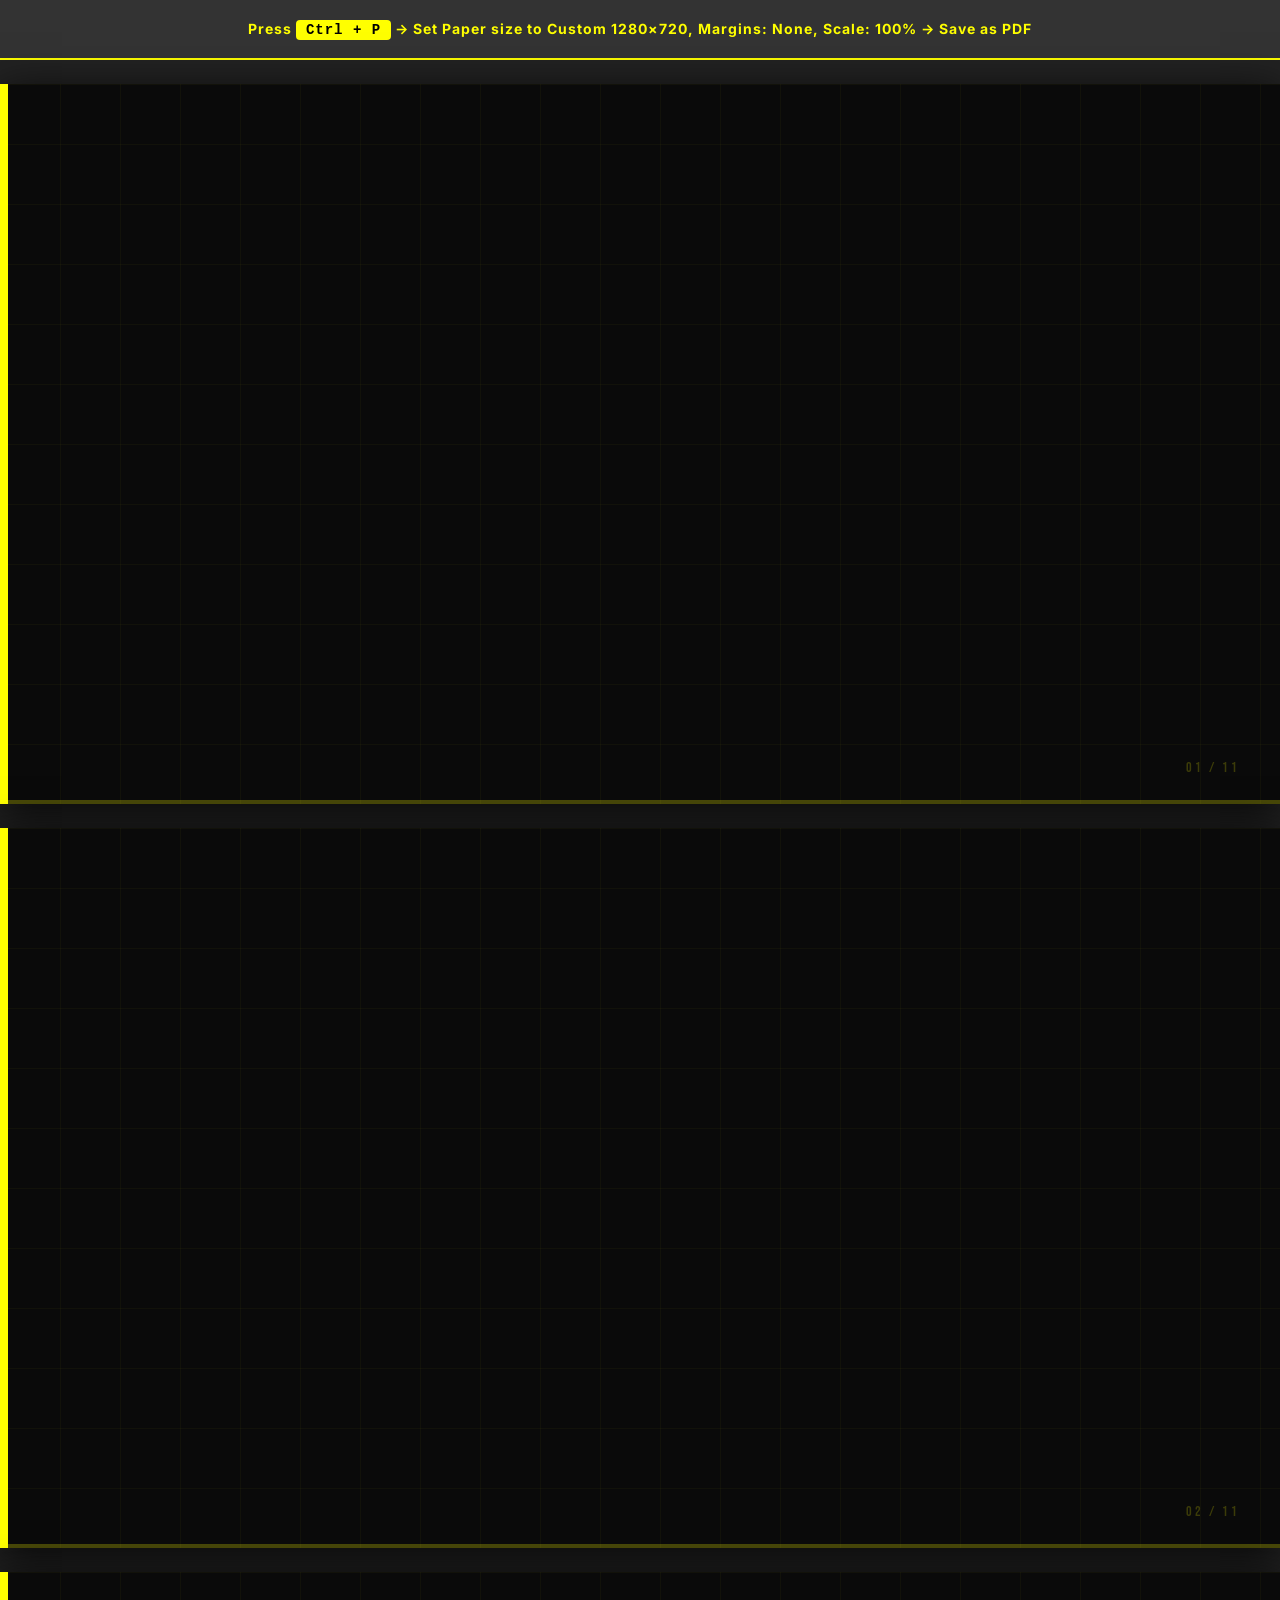
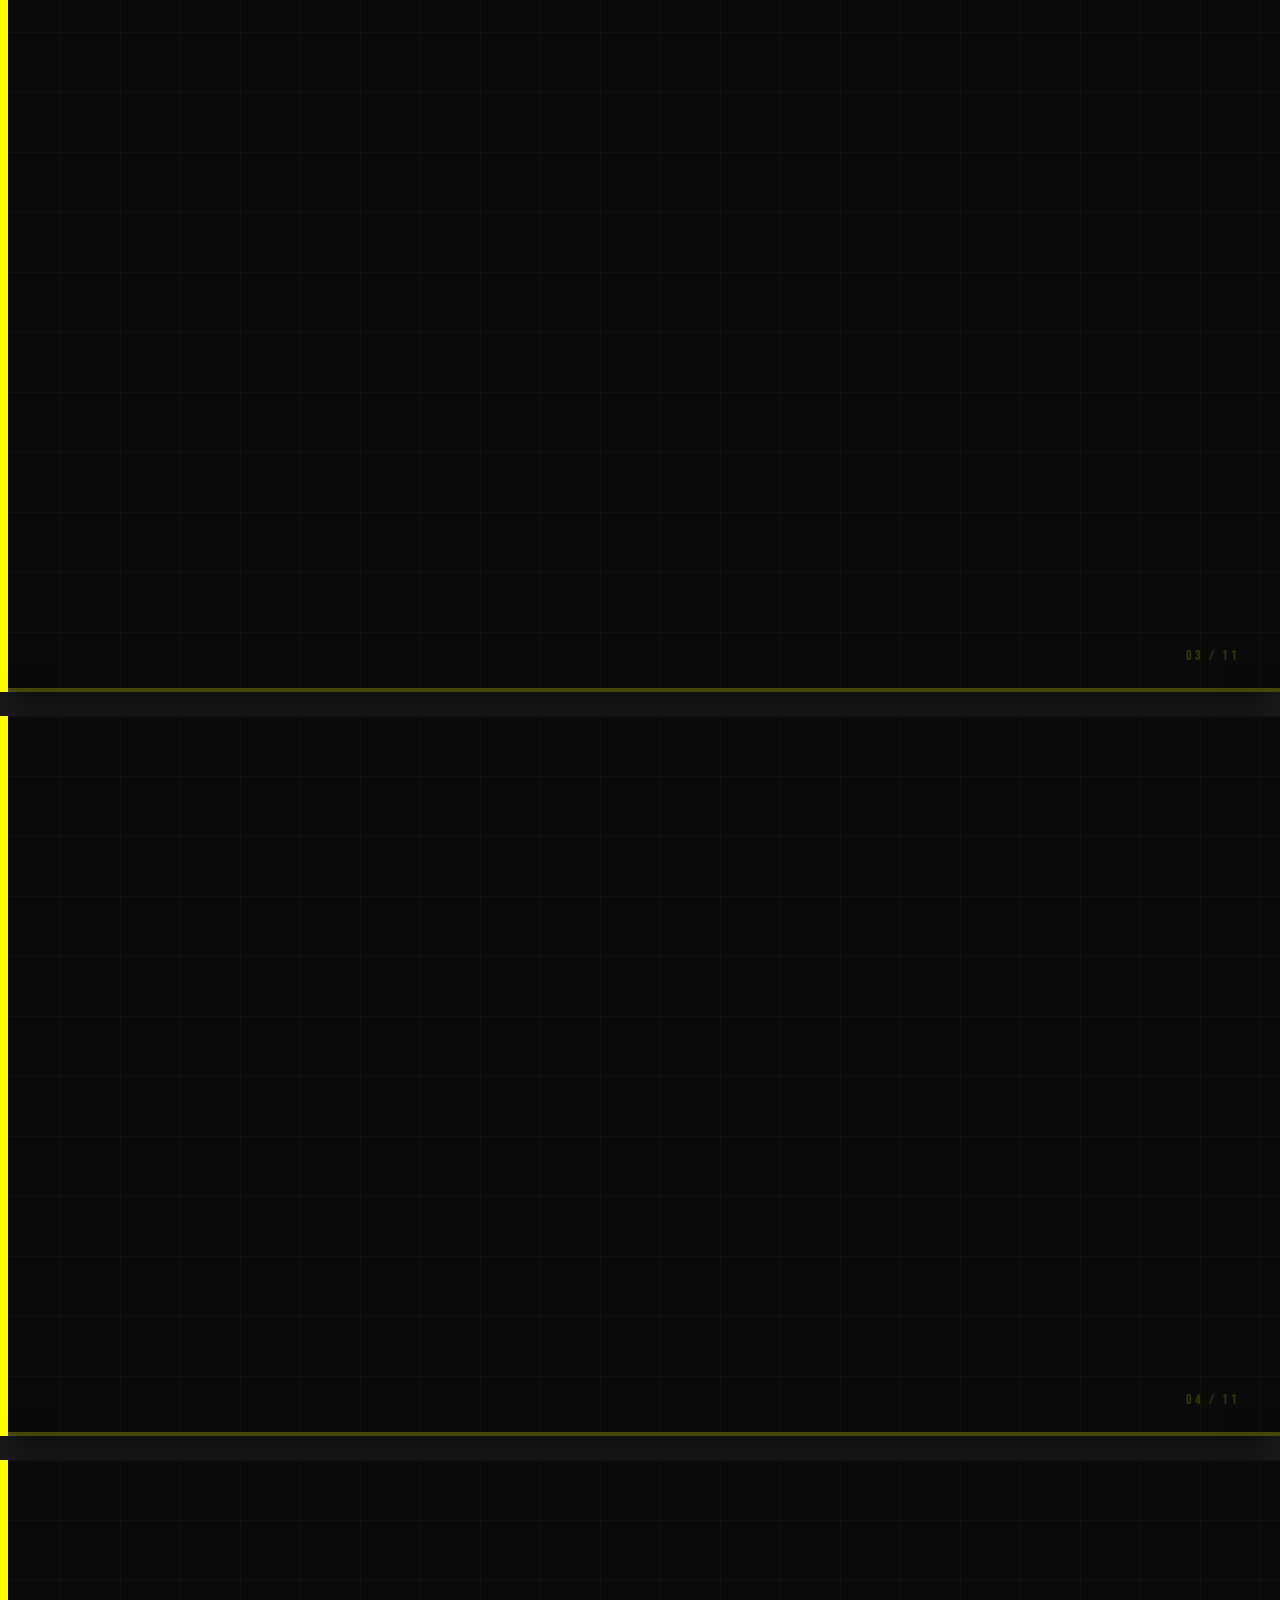
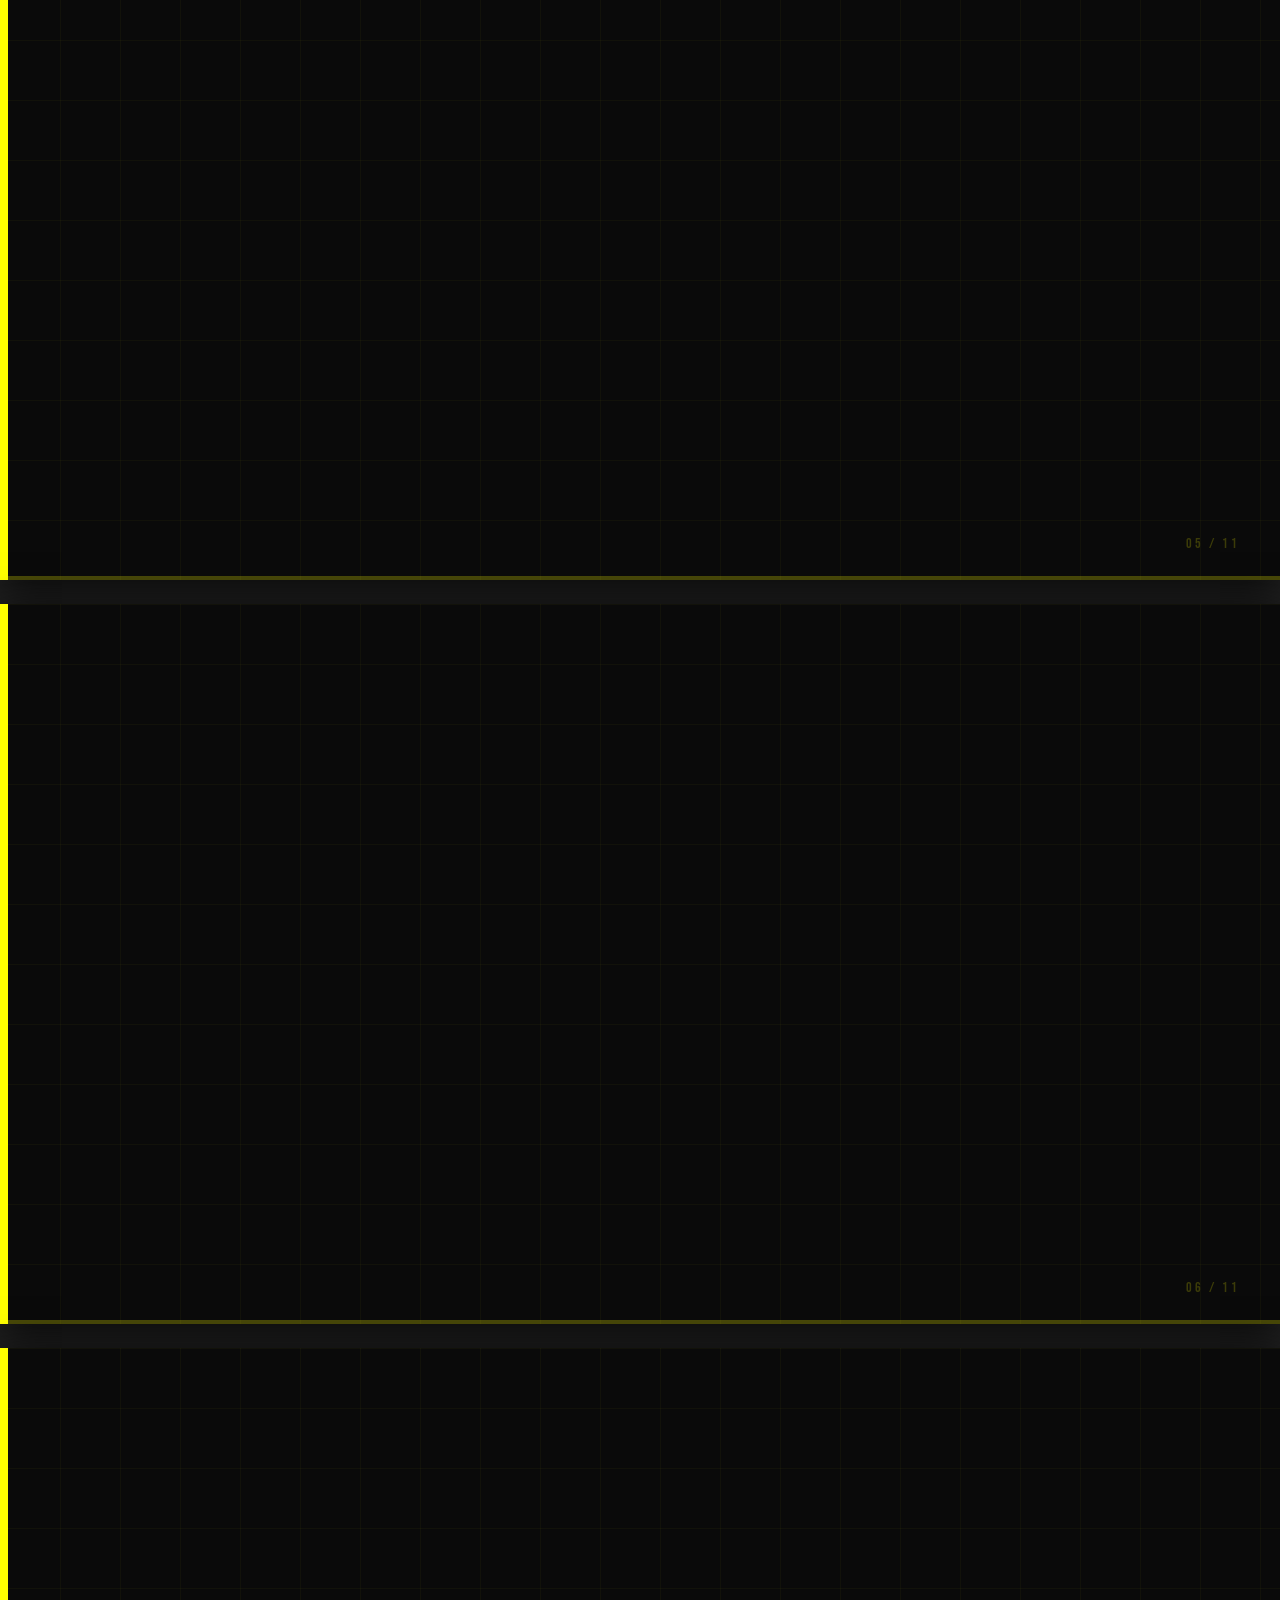
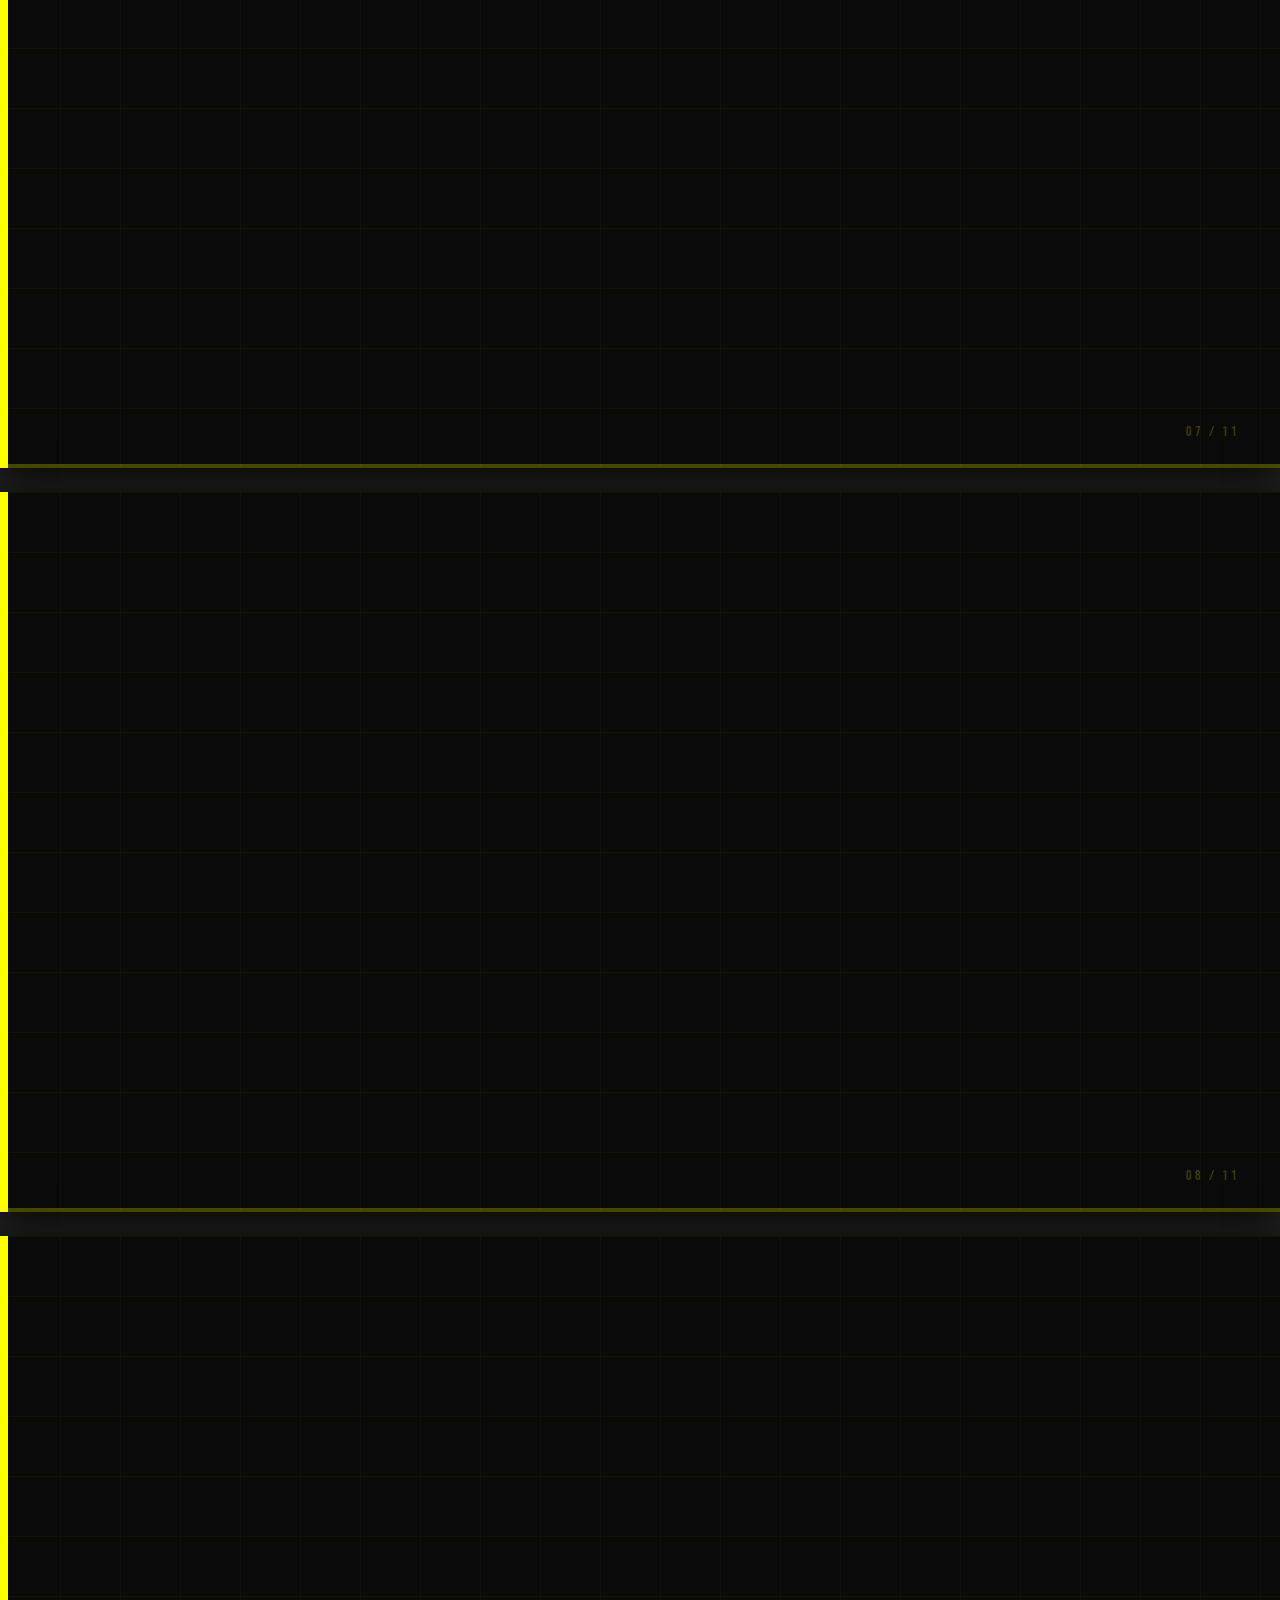
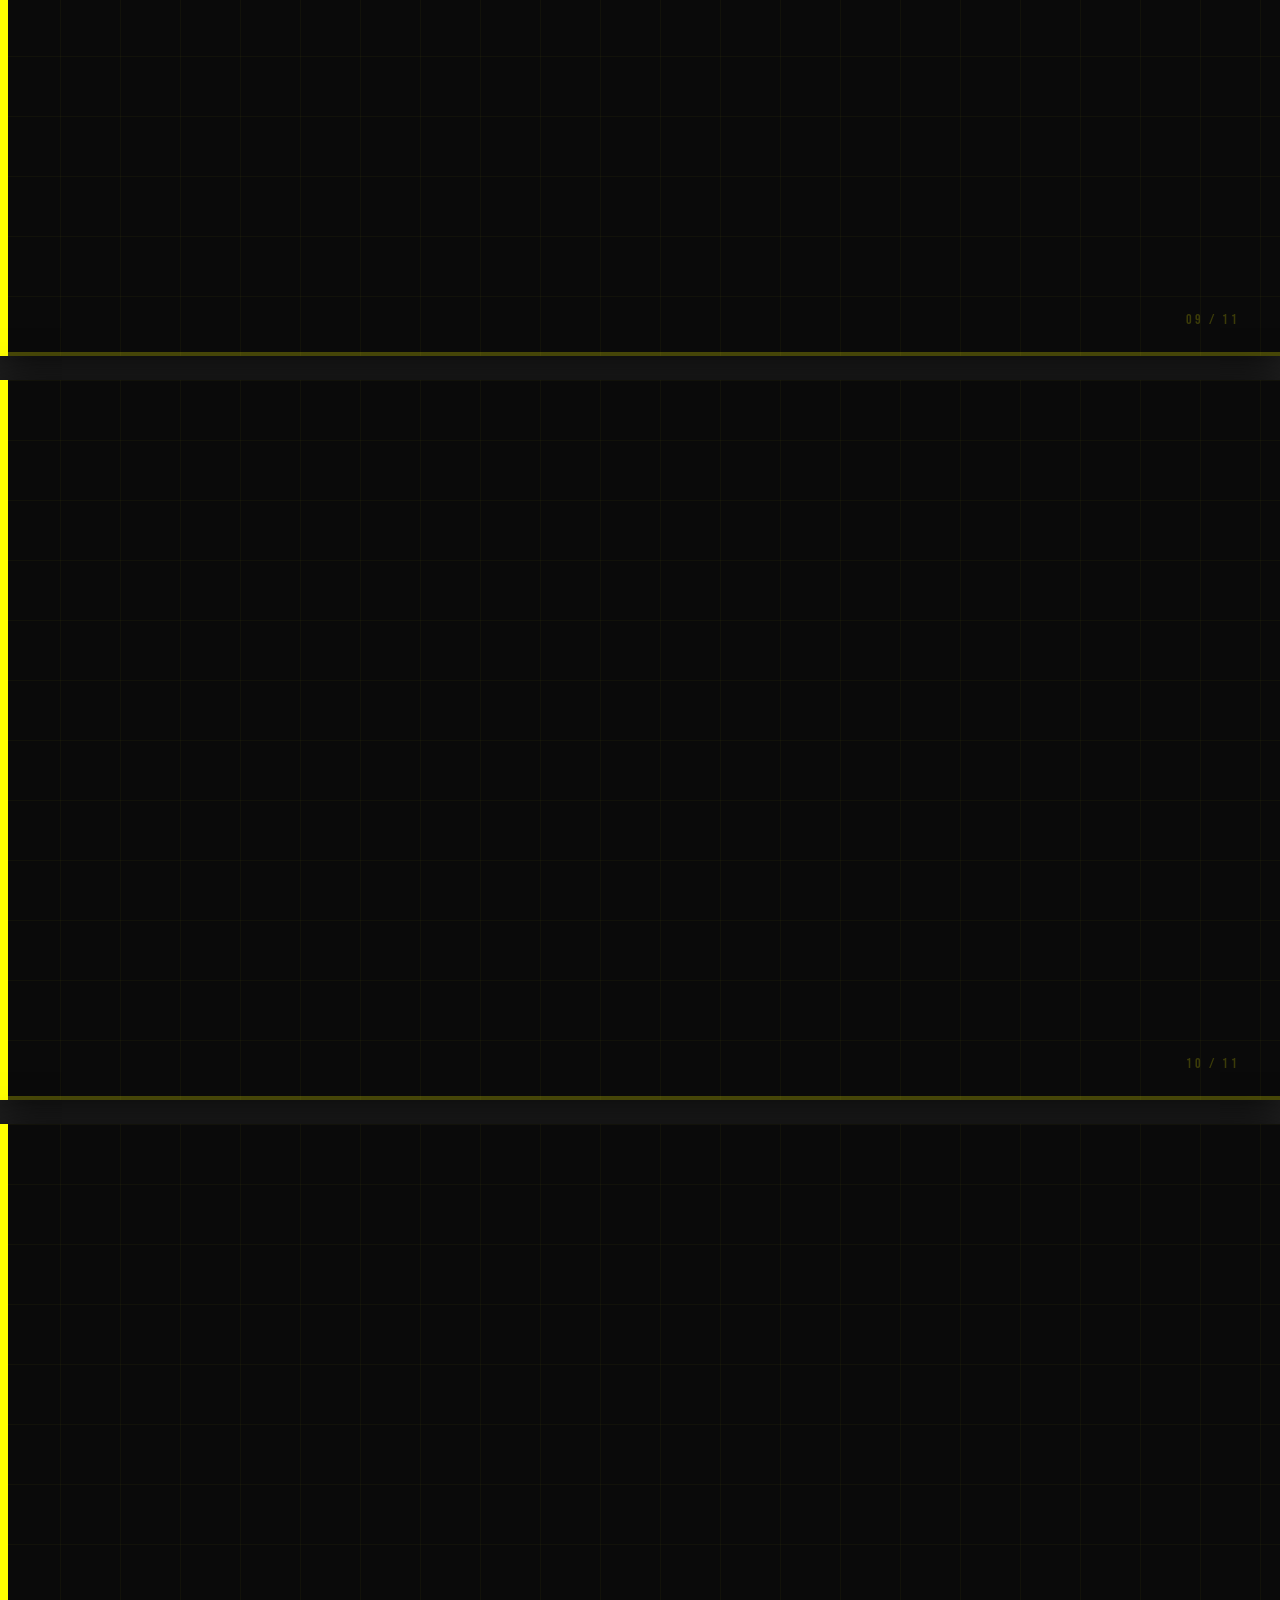
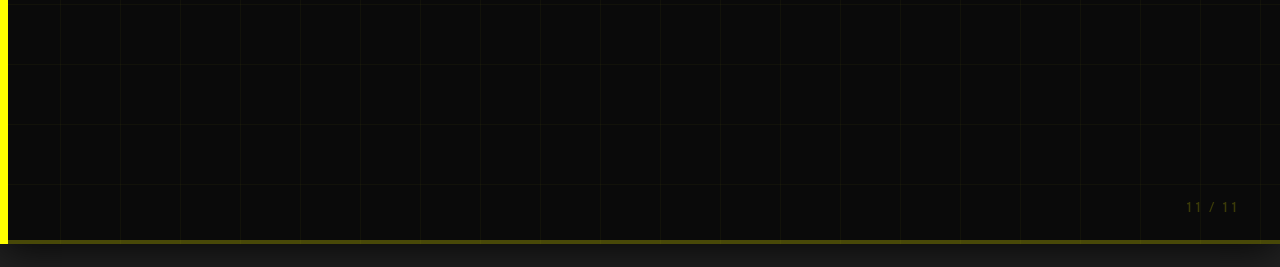
<file: portfolio-presentation.html>
<!DOCTYPE html>
<html lang="en">

<head>
    <meta charset="UTF-8" />
    <meta name="viewport" content="width=1280" />
    <title>Nagwa Othman | Portfolio Presentation</title>
    <link rel="preconnect" href="https://fonts.googleapis.com" />
    <link
        href="https://fonts.googleapis.com/css2?family=Bebas+Neue&family=Montserrat:wght@400;600;700;800;900&family=Inter:wght@300;400;500;600&display=swap"
        rel="stylesheet" />
    <style>
        :root {
            --y: #FFFF00;
            --bg: #0a0a0a;
            --card: #1a1a1a;
            --muted: #999;
            --glow: 0 0 30px rgba(255, 255, 0, 0.3);
        }

        * {
            box-sizing: border-box;
            margin: 0;
            padding: 0;
        }

        body {
            background: #222;
            font-family: 'Inter', sans-serif;
            color: #fff;
        }

        /* ── Each slide: exactly 1280×720 (16:9) ── */
        .slide {
            width: 1280px;
            height: 720px;
            background: var(--bg);
            position: relative;
            overflow: hidden;
            margin: 24px auto;
            box-shadow: 0 8px 40px rgba(0, 0, 0, 0.8);
            page-break-after: always;
            page-break-inside: avoid;
        }

        /* ── Grid overlay ── */
        .slide::before {
            content: '';
            position: absolute;
            inset: 0;
            z-index: 0;
            background-image:
                linear-gradient(rgba(255, 255, 0, 0.03) 1px, transparent 1px),
                linear-gradient(90deg, rgba(255, 255, 0, 0.03) 1px, transparent 1px);
            background-size: 60px 60px;
            pointer-events: none;
        }

        .slide-inner {
            position: relative;
            z-index: 1;
            width: 100%;
            height: 100%;
            display: flex;
            padding: 0;
        }

        /* ── Shared typography ── */
        .display {
            font-family: 'Bebas Neue', sans-serif;
            letter-spacing: 2px;
        }

        .yellow {
            color: var(--y);
        }

        .muted {
            color: var(--muted);
        }

        .label {
            font-size: 11px;
            font-weight: 700;
            letter-spacing: 3px;
            text-transform: uppercase;
            color: var(--y);
        }

        .big-num {
            font-family: 'Bebas Neue';
            font-size: 120px;
            line-height: 0.85;
            color: var(--y);
            text-shadow: var(--glow);
        }

        /* ── Yellow left accent panel ── */
        .accent-panel {
            width: 8px;
            background: var(--y);
            flex-shrink: 0;
            height: 100%;
        }

        /* ── Slide number watermark ── */
        .slide-num {
            position: absolute;
            bottom: 28px;
            right: 40px;
            font-family: 'Bebas Neue';
            font-size: 14px;
            color: rgba(255, 255, 0, 0.2);
            letter-spacing: 3px;
        }

        /* ── Bottom yellow bar ── */
        .slide-footer {
            position: absolute;
            bottom: 0;
            left: 8px;
            right: 0;
            height: 4px;
            background: var(--y);
            opacity: 0.25;
        }

        /* ======================================================
       SLIDE 1 — HERO / COVER
    ====================================================== */
        .slide-hero .slide-inner {
            align-items: stretch;
        }

        .hero-left {
            flex: 1;
            display: flex;
            flex-direction: column;
            justify-content: center;
            padding: 60px 50px 60px 64px;
        }

        .hero-tag {
            display: flex;
            align-items: center;
            gap: 10px;
            color: var(--y);
            font-size: 13px;
            font-weight: 700;
            letter-spacing: 2.5px;
            text-transform: uppercase;
            margin-bottom: 20px;
        }

        .hero-tag-dot {
            width: 8px;
            height: 8px;
            border-radius: 50%;
            background: var(--y);
        }

        .hero-name {
            font-family: 'Bebas Neue';
            font-size: 120px;
            line-height: 0.85;
            color: var(--y);
            text-shadow: var(--glow);
            margin-bottom: 16px;
        }

        .hero-rule {
            width: 60px;
            height: 2px;
            background: var(--y);
            margin-bottom: 12px;
        }

        .hero-role {
            font-size: 14px;
            letter-spacing: 3px;
            text-transform: uppercase;
            color: var(--muted);
            margin-bottom: 24px;
        }

        .hero-bio {
            font-size: 15px;
            color: #bbb;
            line-height: 1.7;
            max-width: 420px;
            margin-bottom: 30px;
        }

        .hero-contacts {
            display: flex;
            flex-direction: column;
            gap: 6px;
        }

        .hc {
            font-size: 13px;
            color: var(--muted);
            display: flex;
            align-items: center;
            gap: 8px;
        }

        .hc-dot {
            width: 6px;
            height: 6px;
            border-radius: 50%;
            background: var(--y);
            flex-shrink: 0;
        }

        .hero-right {
            width: 340px;
            flex-shrink: 0;
            display: flex;
            flex-direction: column;
            align-items: center;
            justify-content: center;
            background: linear-gradient(135deg, #111 0%, #1a1a1a 100%);
            border-left: 1px solid rgba(255, 255, 0, 0.15);
            padding: 40px 30px;
            gap: 24px;
        }

        .hero-photo-frame {
            width: 220px;
            height: 260px;
            border: 3px solid var(--y);
            border-radius: 12px;
            overflow: hidden;
            box-shadow: var(--glow);
        }

        .hero-photo-frame img {
            width: 100%;
            height: 100%;
            object-fit: cover;
            object-position: center top;
        }

        .hero-stats {
            display: flex;
            gap: 24px;
        }

        .hstat {
            text-align: center;
            background: rgba(255, 255, 0, 0.08);
            border: 1px solid rgba(255, 255, 0, 0.2);
            border-radius: 10px;
            padding: 12px 20px;
        }

        .hstat-num {
            font-family: 'Bebas Neue';
            font-size: 36px;
            color: var(--y);
            line-height: 1;
        }

        .hstat-label {
            font-size: 10px;
            color: var(--muted);
            letter-spacing: 1.5px;
            text-transform: uppercase;
        }

        /* ======================================================
       SLIDE 2 — ABOUT
    ====================================================== */
        .slide-about .slide-inner {
            align-items: stretch;
        }

        .about-left {
            flex: 1;
            padding: 50px 0 50px 64px;
            display: flex;
            flex-direction: column;
            justify-content: center;
        }

        .about-right {
            width: 380px;
            display: flex;
            align-items: center;
            justify-content: center;
            background: #111;
            border-left: 1px solid rgba(255, 255, 0, 0.1);
            padding: 40px 36px;
        }

        .about-photo-frame {
            width: 200px;
            height: 240px;
            border: 3px solid var(--y);
            border-radius: 12px;
            overflow: hidden;
            box-shadow: var(--glow);
        }

        .about-photo-frame img {
            width: 100%;
            height: 100%;
            object-fit: cover;
            object-position: center top;
        }

        .about-section-title {
            font-family: 'Bebas Neue';
            font-size: 80px;
            color: var(--y);
            line-height: 0.88;
            margin-bottom: 24px;
            text-shadow: 0 0 40px rgba(255, 255, 0, 0.15);
        }

        .about-lead {
            font-size: 16px;
            color: #ddd;
            line-height: 1.7;
            margin-bottom: 14px;
            max-width: 480px;
        }

        .about-lead strong {
            color: var(--y);
        }

        .about-body {
            font-size: 13px;
            color: var(--muted);
            line-height: 1.8;
            max-width: 480px;
            margin-bottom: 28px;
        }

        .stats-row {
            display: flex;
            align-items: center;
            gap: 28px;
        }

        .stat-b {
            text-align: center;
        }

        .stat-b-num {
            font-family: 'Bebas Neue';
            font-size: 48px;
            color: var(--y);
            line-height: 1;
        }

        .stat-b-label {
            font-size: 10px;
            color: var(--muted);
            text-transform: uppercase;
            letter-spacing: 1.5px;
        }

        .stat-divider {
            width: 1px;
            height: 50px;
            background: rgba(255, 255, 0, 0.2);
        }

        /* ======================================================
       SLIDE 3 — SERVICES (WHAT I DO)
    ====================================================== */
        .slide-services .slide-inner {
            flex-direction: column;
            padding: 44px 64px 40px;
        }

        .slide-header {
            margin-bottom: 32px;
        }

        .slide-main-title {
            font-family: 'Bebas Neue';
            font-size: 64px;
            color: var(--y);
            line-height: 0.88;
            text-shadow: 0 0 40px rgba(255, 255, 0, 0.1);
        }

        .services-row {
            display: grid;
            grid-template-columns: repeat(4, 1fr);
            gap: 16px;
            flex: 1;
        }

        .svc-card {
            background: var(--card);
            border: 1px solid rgba(255, 255, 0, 0.2);
            border-left: 4px solid var(--y);
            border-radius: 8px;
            padding: 20px 18px;
        }

        .svc-icon {
            font-size: 28px;
            margin-bottom: 12px;
        }

        .svc-title {
            font-family: 'Montserrat';
            font-size: 12px;
            font-weight: 800;
            color: var(--y);
            text-transform: uppercase;
            letter-spacing: 1px;
            margin-bottom: 8px;
        }

        .svc-desc {
            font-size: 12px;
            color: var(--muted);
            line-height: 1.6;
        }

        /* ======================================================
       SLIDE 4 — PROCESS
    ====================================================== */
        .slide-process .slide-inner {
            flex-direction: column;
            padding: 44px 64px 40px;
        }

        .process-cols {
            display: grid;
            grid-template-columns: repeat(5, 1fr);
            gap: 12px;
        }

        .proc-item {
            text-align: center;
        }

        .proc-circle {
            width: 56px;
            height: 56px;
            border-radius: 50%;
            background: var(--y);
            color: #000;
            display: flex;
            align-items: center;
            justify-content: center;
            font-family: 'Bebas Neue';
            font-size: 20px;
            margin: 0 auto 10px;
            box-shadow: 0 0 20px rgba(255, 255, 0, 0.3);
        }

        .proc-line {
            width: 100%;
            height: 2px;
            background: rgba(255, 255, 0, 0.25);
            margin: -36px 0 34px;
            display: block;
        }

        .proc-connector-row {
            display: flex;
            align-items: center;
            margin: 12px 0 20px;
            padding: 0 28px;
        }

        .proc-connector-dot {
            width: 56px;
            height: 56px;
            flex-shrink: 0;
        }

        /* spacer aligned with circles */
        .proc-connector-line {
            flex: 1;
            height: 2px;
            background: rgba(255, 255, 0, 0.2);
        }

        .proc-title {
            font-family: 'Montserrat';
            font-size: 11px;
            font-weight: 800;
            color: var(--y);
            text-transform: uppercase;
            letter-spacing: 0.5px;
            margin-bottom: 6px;
        }

        .proc-desc {
            font-size: 11px;
            color: var(--muted);
            line-height: 1.6;
        }

        /* ======================================================
       SLIDE 5,6,7 — PROJECTS
    ====================================================== */
        .slide-project .slide-inner {
            align-items: stretch;
        }

        .proj-vis {
            width: 480px;
            flex-shrink: 0;
            background: #111;
            border-right: 1px solid rgba(255, 255, 0, 0.12);
            display: flex;
            align-items: center;
            justify-content: center;
            padding: 32px;
        }

        .proj-mockup {
            width: 100%;
            background: #1a1a1a;
            border: 1px solid rgba(255, 255, 0, 0.2);
            border-radius: 10px;
            overflow: hidden;
        }

        .mockup-bar {
            display: flex;
            gap: 5px;
            padding: 9px 12px;
            background: #222;
            border-bottom: 1px solid rgba(255, 255, 255, 0.05);
        }

        .mockup-bar span {
            width: 8px;
            height: 8px;
            border-radius: 50%;
            background: #333;
        }

        .mockup-bar span:first-child {
            background: #ff5f57;
        }

        .mockup-bar span:nth-child(2) {
            background: #ffbd2e;
        }

        .mockup-bar span:nth-child(3) {
            background: #28ca41;
        }

        .mockup-content {
            padding: 18px;
        }

        .mockup-bars-row {
            display: flex;
            align-items: flex-end;
            gap: 6px;
            height: 90px;
            margin-bottom: 12px;
        }

        .mb {
            flex: 1;
            background: linear-gradient(to top, var(--y), rgba(255, 255, 0, 0.35));
            border-radius: 2px 2px 0 0;
        }

        .mockup-line svg {
            width: 100%;
            display: block;
        }

        .mockup-tbl .mt-h {
            display: grid;
            grid-template-columns: 2fr 1.2fr 0.8fr;
            padding: 6px 8px;
            background: rgba(255, 255, 0, 0.08);
            font-size: 10px;
            color: var(--y);
            font-weight: 700;
            letter-spacing: 1px;
            border-radius: 3px;
            margin-bottom: 3px;
        }

        .mockup-tbl .mt-r {
            display: grid;
            grid-template-columns: 2fr 1.2fr 0.8fr;
            padding: 7px 8px;
            border-bottom: 1px solid rgba(255, 255, 255, 0.05);
            font-size: 11px;
            color: var(--muted);
        }

        .mt-hl {
            color: #fff !important;
        }

        .mt-up {
            color: var(--y) !important;
            font-weight: 700;
        }

        .mockup-donut {
            display: flex;
            align-items: center;
            gap: 16px;
        }

        .mockup-donut svg {
            width: 100px;
            flex-shrink: 0;
        }

        .mockup-bars-v {
            flex: 1;
            display: flex;
            flex-direction: column;
            gap: 10px;
        }

        .mbv-row {
            display: flex;
            flex-direction: column;
            gap: 3px;
        }

        .mbv-label {
            font-size: 10px;
            color: var(--muted);
        }

        .mbv-track {
            height: 5px;
            background: #2d2d2d;
            border-radius: 3px;
        }

        .mbv-fill {
            height: 100%;
            background: var(--y);
            border-radius: 3px;
        }

        .proj-info {
            flex: 1;
            display: flex;
            flex-direction: column;
            justify-content: center;
            padding: 40px 48px 40px 44px;
        }

        .proj-tag {
            display: inline-block;
            font-size: 10px;
            font-weight: 800;
            color: #000;
            background: var(--y);
            padding: 3px 12px;
            border-radius: 3px;
            letter-spacing: 1.5px;
            text-transform: uppercase;
            margin-bottom: 12px;
        }

        .proj-title {
            font-family: 'Bebas Neue';
            font-size: 60px;
            color: var(--y);
            line-height: 0.88;
            margin-bottom: 14px;
        }

        .proj-desc {
            font-size: 13px;
            color: #bbb;
            line-height: 1.7;
            margin-bottom: 18px;
        }

        .proj-bullets {
            list-style: none;
            display: flex;
            flex-direction: column;
            gap: 9px;
        }

        .proj-bullets li {
            font-size: 13px;
            color: #ccc;
            display: flex;
            gap: 10px;
            align-items: flex-start;
        }

        .bul {
            color: var(--y);
            flex-shrink: 0;
            margin-top: 1px;
            font-size: 12px;
        }

        /* ======================================================
       SLIDE 8 — EXPERIENCE
    ====================================================== */
        .slide-exp .slide-inner {
            flex-direction: column;
            padding: 44px 64px 40px;
        }

        .exp-grid {
            display: grid;
            grid-template-columns: repeat(3, 1fr);
            gap: 20px;
        }

        .exp-card {
            background: var(--card);
            border: 1px solid rgba(255, 255, 0, 0.18);
            border-radius: 8px;
            overflow: hidden;
            display: flex;
        }

        .exp-accent {
            width: 4px;
            background: var(--y);
            flex-shrink: 0;
        }

        .exp-body {
            padding: 18px 18px 18px 14px;
        }

        .exp-date {
            font-size: 11px;
            color: var(--y);
            font-weight: 700;
            letter-spacing: 1px;
            margin-bottom: 6px;
        }

        .exp-title2 {
            font-family: 'Montserrat';
            font-size: 13px;
            font-weight: 800;
            color: #fff;
            text-transform: uppercase;
            margin-bottom: 4px;
        }

        .exp-company {
            font-size: 11px;
            color: var(--y);
            margin-bottom: 10px;
        }

        .exp-pts {
            list-style: none;
            display: flex;
            flex-direction: column;
            gap: 5px;
        }

        .exp-pts li {
            font-size: 11px;
            color: var(--muted);
            padding-left: 14px;
            position: relative;
            line-height: 1.5;
        }

        .exp-pts li::before {
            content: '▸';
            position: absolute;
            left: 0;
            color: var(--y);
        }

        /* ======================================================
       SLIDE 9 — SKILLS
    ====================================================== */
        .slide-skills .slide-inner {
            flex-direction: column;
            padding: 44px 64px 40px;
        }

        .skills-grid2 {
            display: grid;
            grid-template-columns: repeat(3, 1fr);
            gap: 14px;
        }

        .sk-card {
            background: var(--card);
            border: 1px solid rgba(255, 255, 0, 0.18);
            border-radius: 8px;
            padding: 18px 16px;
            display: flex;
            gap: 14px;
            align-items: flex-start;
        }

        .sk-icon {
            width: 40px;
            height: 40px;
            background: rgba(255, 255, 0, 0.1);
            border: 1px solid rgba(255, 255, 0, 0.2);
            border-radius: 8px;
            display: flex;
            align-items: center;
            justify-content: center;
            flex-shrink: 0;
        }

        .sk-icon svg {
            width: 22px;
            height: 22px;
            color: var(--y);
        }

        .sk-cat-title {
            font-family: 'Montserrat';
            font-size: 11px;
            font-weight: 800;
            color: var(--y);
            text-transform: uppercase;
            letter-spacing: 1px;
            margin-bottom: 5px;
        }

        .sk-list {
            font-size: 11px;
            color: var(--muted);
            line-height: 1.7;
        }

        /* ======================================================
       SLIDE 10 — PRICING
    ====================================================== */
        .slide-pricing .slide-inner {
            flex-direction: column;
            padding: 44px 64px 40px;
        }

        .pricing-row {
            display: grid;
            grid-template-columns: repeat(4, 1fr);
            gap: 14px;
        }

        .pr-card {
            background: var(--card);
            border: 1px solid rgba(255, 255, 0, 0.2);
            border-radius: 8px;
            padding: 22px 18px;
            position: relative;
        }

        .pr-featured {
            background: var(--y);
        }

        .pr-badge-chip {
            position: absolute;
            top: -11px;
            left: 50%;
            transform: translateX(-50%);
            background: #000;
            color: var(--y);
            font-size: 9px;
            font-weight: 800;
            letter-spacing: 1.5px;
            text-transform: uppercase;
            padding: 3px 10px;
            border-radius: 12px;
            border: 1px solid var(--y);
            white-space: nowrap;
        }

        .pr-num {
            font-family: 'Bebas Neue';
            font-size: 30px;
            color: var(--y);
            line-height: 1;
            margin-bottom: 4px;
        }

        .pr-featured .pr-num {
            color: #000;
        }

        .pr-title {
            font-family: 'Montserrat';
            font-size: 12px;
            font-weight: 800;
            color: #fff;
            text-transform: uppercase;
            letter-spacing: 1px;
            margin-bottom: 8px;
        }

        .pr-featured .pr-title {
            color: #000;
        }

        .pr-price {
            font-family: 'Bebas Neue';
            font-size: 36px;
            color: var(--y);
            margin-bottom: 14px;
            line-height: 1;
        }

        .pr-featured .pr-price {
            color: #000;
        }

        .pr-price span {
            font-family: 'Inter';
            font-size: 12px;
            color: var(--muted);
            font-weight: 500;
        }

        .pr-featured .pr-price span {
            color: #555;
        }

        .pr-features {
            list-style: none;
        }

        .pr-features li {
            font-size: 11px;
            color: var(--muted);
            padding: 5px 0;
            border-bottom: 1px solid rgba(255, 255, 255, 0.06);
            padding-left: 14px;
            position: relative;
            line-height: 1.4;
        }

        .pr-features li::before {
            content: '✓';
            position: absolute;
            left: 0;
            color: var(--y);
            font-weight: 700;
        }

        .pr-features li:last-child {
            border-bottom: none;
        }

        .pr-featured .pr-features li {
            color: #333;
            border-color: rgba(0, 0, 0, 0.1);
        }

        .pr-featured .pr-features li::before {
            color: #000;
        }

        /* ======================================================
       SLIDE 11 — CTA / CONTACT
    ====================================================== */
        .slide-cta .slide-inner {
            align-items: stretch;
        }

        .cta-left {
            flex: 1;
            display: flex;
            flex-direction: column;
            justify-content: center;
            padding: 50px 50px 50px 64px;
        }

        .cta-big {
            font-family: 'Bebas Neue';
            font-size: 90px;
            line-height: 0.85;
            color: var(--y);
            text-shadow: var(--glow);
            margin-bottom: 20px;
        }

        .cta-sub {
            font-size: 16px;
            color: #bbb;
            margin-bottom: 28px;
        }

        .cta-links {
            display: flex;
            flex-direction: column;
            gap: 12px;
            margin-bottom: 32px;
        }

        .cta-link {
            display: flex;
            align-items: center;
            gap: 10px;
            font-size: 14px;
            color: #ccc;
            text-decoration: none;
        }

        .cta-link-dot {
            width: 6px;
            height: 6px;
            border-radius: 50%;
            background: var(--y);
        }

        .cta-btn {
            display: inline-block;
            background: var(--y);
            color: #000;
            font-weight: 800;
            font-size: 13px;
            letter-spacing: 2px;
            text-transform: uppercase;
            padding: 14px 36px;
            border-radius: 8px;
            text-decoration: none;
        }

        .cta-right {
            width: 380px;
            flex-shrink: 0;
            background: #111;
            border-left: 1px solid rgba(255, 255, 0, 0.12);
            display: flex;
            flex-direction: column;
            align-items: center;
            justify-content: center;
            gap: 20px;
            padding: 40px;
        }

        .cta-photo-frame {
            width: 200px;
            height: 240px;
            border: 3px solid var(--y);
            border-radius: 12px;
            overflow: hidden;
            box-shadow: var(--glow);
        }

        .cta-photo-frame img {
            width: 100%;
            height: 100%;
            object-fit: cover;
            object-position: center top;
        }

        .cta-ty {
            font-family: 'Bebas Neue';
            font-size: 48px;
            color: var(--y);
            text-align: center;
            text-shadow: var(--glow);
        }

        /* ======================================================
       PRINT / PDF SETTINGS
    ====================================================== */
        @page {
            size: 1280px 720px;
            margin: 0;
        }

        @media print {
            body {
                background: #000;
                margin: 0;
            }

            .slide {
                margin: 0;
                box-shadow: none;
                page-break-after: always;
                page-break-inside: avoid;
                break-after: page;
            }

            .slide:last-child {
                page-break-after: avoid;
            }

            .print-instruction {
                display: none !important;
            }
        }

        /* ── Print instruction banner ── */
        .print-instruction {
            text-align: center;
            padding: 20px;
            background: #333;
            color: var(--y);
            font-size: 14px;
            font-weight: 700;
            letter-spacing: 1px;
            border-bottom: 2px solid var(--y);
        }

        .print-instruction kbd {
            background: var(--y);
            color: #000;
            padding: 2px 10px;
            border-radius: 4px;
            font-weight: 900;
        }
    </style>
</head>

<body>

    <div class="print-instruction">
        Press <kbd>Ctrl + P</kbd> → Set Paper size to <strong>Custom 1280×720</strong>, Margins: <strong>None</strong>,
        Scale: <strong>100%</strong> → Save as PDF
    </div>

    <!-- ═══════════════════════════════════════════════════
     SLIDE 1 — COVER / HERO
════════════════════════════════════════════════════ -->
    <div class="slide slide-hero">
        <div class="accent-panel"></div>
        <div class="slide-inner" style="flex-direction:row;">
            <div class="hero-left">
                <div class="hero-tag">
                    <div class="hero-tag-dot"></div>Available for Hire
                </div>
                <div class="hero-name display">NAGWA<br />OTHMAN</div>
                <div class="hero-rule"></div>
                <div class="hero-role">Freelance Data Analyst</div>
                <div class="hero-bio">Transforming raw data into clear, <span style="color:var(--y)">actionable
                        insights</span> that drive strategic business decisions.</div>
                <div class="hero-contacts">
                    <div class="hc">
                        <div class="hc-dot"></div><span>nagwa.othman@email.com</span>
                    </div>
                    <div class="hc">
                        <div class="hc-dot"></div><span>+20 100 000 0000</span>
                    </div>
                    <div class="hc">
                        <div class="hc-dot"></div><span>Cairo, Egypt</span>
                    </div>
                </div>
            </div>
            <div class="hero-right">
                <div class="hero-photo-frame">
                    <img src="WhatsApp%20Image%202026-03-06%20at%2012.15.37%20PM.jpeg" alt="Nagwa Othman" />
                </div>
                <div class="hero-stats">
                    <div class="hstat">
                        <div class="hstat-num">3+</div>
                        <div class="hstat-label">Years Exp.</div>
                    </div>
                    <div class="hstat">
                        <div class="hstat-num">50+</div>
                        <div class="hstat-label">Projects</div>
                    </div>
                    <div class="hstat">
                        <div class="hstat-num">100%</div>
                        <div class="hstat-label">Satisfaction</div>
                    </div>
                </div>
            </div>
        </div>
        <div class="slide-num">01 / 11</div>
        <div class="slide-footer"></div>
    </div>

    <!-- ═══════════════════════════════════════════════════
     SLIDE 2 — ABOUT
════════════════════════════════════════════════════ -->
    <div class="slide slide-about">
        <div class="accent-panel"></div>
        <div class="slide-inner" style="flex-direction:row;">
            <div class="about-left">
                <div class="label" style="margin-bottom:10px;">01 — About</div>
                <div class="about-section-title display">WHO<br />I AM</div>
                <p class="about-lead">I'm <strong>Nagwa Othman</strong>, a results-driven <strong>Freelance Data
                        Analyst</strong> with over 3 years of experience turning complex datasets into <span
                        style="color:var(--y)">strategic business advantages.</span></p>
                <p class="about-body" style="margin-top:10px;">My expertise spans the full data pipeline — from
                    collection and cleaning to advanced analysis, visualization, and storytelling across e-commerce,
                    finance, healthcare, and marketing.</p>
                <div class="stats-row" style="margin-top:24px;">
                    <div class="stat-b">
                        <div class="stat-b-num">3+</div>
                        <div class="stat-b-label">Years Experience</div>
                    </div>
                    <div class="stat-divider"></div>
                    <div class="stat-b">
                        <div class="stat-b-num">50+</div>
                        <div class="stat-b-label">Projects Done</div>
                    </div>
                    <div class="stat-divider"></div>
                    <div class="stat-b">
                        <div class="stat-b-num">100%</div>
                        <div class="stat-b-label">Client Satisfaction</div>
                    </div>
                </div>
            </div>
            <div class="about-right">
                <div class="about-photo-frame">
                    <img src="WhatsApp%20Image%202026-03-06%20at%2012.15.37%20PM.jpeg" alt="Nagwa Othman" />
                </div>
            </div>
        </div>
        <div class="slide-num">02 / 11</div>
        <div class="slide-footer"></div>
    </div>

    <!-- ═══════════════════════════════════════════════════
     SLIDE 3 — SERVICES
════════════════════════════════════════════════════ -->
    <div class="slide slide-services">
        <div class="accent-panel"></div>
        <div class="slide-inner">
            <div style="flex:1;display:flex;flex-direction:column;padding:44px 64px 40px;">
                <div class="label" style="margin-bottom:8px;">02 — Services</div>
                <div class="slide-main-title display" style="margin-bottom:28px;">WHAT I DO</div>
                <div class="services-row">
                    <div class="svc-card">
                        <div class="svc-icon">📈</div>
                        <div class="svc-title">Data Analysis &amp; Insights</div>
                        <div class="svc-desc">Deep-dive analysis to identify trends, anomalies, and growth
                            opportunities.</div>
                    </div>
                    <div class="svc-card">
                        <div class="svc-icon">📊</div>
                        <div class="svc-title">Dashboard Design</div>
                        <div class="svc-desc">Interactive dashboards in Power BI, Tableau, and Looker for real-time KPI
                            visibility.</div>
                    </div>
                    <div class="svc-card">
                        <div class="svc-icon">🗄️</div>
                        <div class="svc-title">Data Cleaning &amp; ETL</div>
                        <div class="svc-desc">Transform messy data into clean datasets. Build automated pipelines that
                            save hours.</div>
                    </div>
                    <div class="svc-card">
                        <div class="svc-icon">📋</div>
                        <div class="svc-title">Statistical Reporting</div>
                        <div class="svc-desc">Executive-ready reports with forecasting models and stakeholder-ready
                            visuals.</div>
                    </div>
                </div>
            </div>
        </div>
        <div class="slide-num">03 / 11</div>
        <div class="slide-footer"></div>
    </div>

    <!-- ═══════════════════════════════════════════════════
     SLIDE 4 — PROCESS
════════════════════════════════════════════════════ -->
    <div class="slide slide-process">
        <div class="accent-panel"></div>
        <div class="slide-inner">
            <div style="flex:1;display:flex;flex-direction:column;padding:44px 64px 40px;">
                <div class="label" style="margin-bottom:8px;">04 — How I Work</div>
                <div class="slide-main-title display" style="margin-bottom:30px;">MY PROCESS</div>
                <div style="position:relative;">
                    <!-- connector line behind circles -->
                    <div
                        style="position:absolute;top:28px;left:calc(56px/2 + 0px);right:calc(56px/2);height:2px;background:rgba(255,255,0,0.2);z-index:0;">
                    </div>
                    <div class="process-cols">
                        <div class="proc-item" style="z-index:1;position:relative;">
                            <div class="proc-circle">01</div>
                            <div class="proc-title">Discovery &amp; Scoping</div>
                            <div class="proc-desc">Deep-dive session to define goals, scope, and deliverables.</div>
                        </div>
                        <div class="proc-item" style="z-index:1;position:relative;">
                            <div class="proc-circle">02</div>
                            <div class="proc-title">Data Collection &amp; Audit</div>
                            <div class="proc-desc">Audit sources, assess quality, and design transformation plan.</div>
                        </div>
                        <div class="proc-item" style="z-index:1;position:relative;">
                            <div class="proc-circle">03</div>
                            <div class="proc-title">Analysis &amp; Modeling</div>
                            <div class="proc-desc">Uncover patterns, test hypotheses, and build predictive models.</div>
                        </div>
                        <div class="proc-item" style="z-index:1;position:relative;">
                            <div class="proc-circle">04</div>
                            <div class="proc-title">Visualization</div>
                            <div class="proc-desc">Translate findings into compelling dashboards and visual stories.
                            </div>
                        </div>
                        <div class="proc-item" style="z-index:1;position:relative;">
                            <div class="proc-circle">05</div>
                            <div class="proc-title">Delivery &amp; Handoff</div>
                            <div class="proc-desc">Deliver, review, document, and hand off with training sessions.</div>
                        </div>
                    </div>
                </div>
            </div>
        </div>
        <div class="slide-num">04 / 11</div>
        <div class="slide-footer"></div>
    </div>

    <!-- ═══════════════════════════════════════════════════
     SLIDE 5 — PROJECT 1
════════════════════════════════════════════════════ -->
    <div class="slide slide-project">
        <div class="accent-panel"></div>
        <div class="slide-inner" style="flex-direction:row;">
            <div class="proj-vis">
                <div class="proj-mockup">
                    <div class="mockup-bar"><span></span><span></span><span></span></div>
                    <div class="mockup-content">
                        <div class="mockup-bars-row">
                            <div class="mb" style="height:62%"></div>
                            <div class="mb" style="height:85%"></div>
                            <div class="mb" style="height:47%"></div>
                            <div class="mb" style="height:96%"></div>
                            <div class="mb" style="height:72%"></div>
                            <div class="mb" style="height:58%"></div>
                        </div>
                        <div class="mockup-line"><svg viewBox="0 0 200 50">
                                <defs>
                                    <linearGradient id="lg1" x1="0" y1="0" x2="0" y2="1">
                                        <stop offset="0%" stop-color="#FFFF00" stop-opacity="0.2" />
                                        <stop offset="100%" stop-color="#FFFF00" stop-opacity="0" />
                                    </linearGradient>
                                </defs>
                                <polygon points="0,45 40,32 80,18 120,27 160,8 200,18 200,50 0,50" fill="url(#lg1)" />
                                <polyline points="0,45 40,32 80,18 120,27 160,8 200,18" fill="none" stroke="#FFFF00"
                                    stroke-width="2" stroke-linecap="round" />
                            </svg></div>
                    </div>
                </div>
            </div>
            <div class="proj-info">
                <div class="proj-tag">E-Commerce Analytics</div>
                <div class="proj-title display">SALES PERFORMANCE<br />DASHBOARD</div>
                <div class="proj-desc">End-to-end analytics dashboard for a multi-channel e-commerce brand tracking
                    revenue, conversion rates, and CLV across 6 markets.</div>
                <ul class="proj-bullets">
                    <li><span class="bul">▶</span> Integrated Shopify, Google Ads &amp; Meta Ads data</li>
                    <li><span class="bul">▶</span> Reduced reporting time from 6 hours to 15 minutes</li>
                    <li><span class="bul">▶</span> Identified $120K in recoverable revenue leaks</li>
                    <li><span class="bul">▶</span> <strong style="color:var(--y)">Stack:</strong> Power BI · Python ·
                        SQL Server</li>
                </ul>
            </div>
        </div>
        <div class="slide-num">05 / 11</div>
        <div class="slide-footer"></div>
    </div>

    <!-- ═══════════════════════════════════════════════════
     SLIDE 6 — PROJECT 2
════════════════════════════════════════════════════ -->
    <div class="slide slide-project">
        <div class="accent-panel"></div>
        <div class="slide-inner" style="flex-direction:row;">
            <div class="proj-vis">
                <div class="proj-mockup">
                    <div class="mockup-bar"><span></span><span></span><span></span></div>
                    <div class="mockup-content">
                        <div class="mockup-donut">
                            <svg viewBox="0 0 100 100">
                                <circle cx="50" cy="50" r="37" fill="none" stroke="#2d2d2d" stroke-width="12" />
                                <circle cx="50" cy="50" r="37" fill="none" stroke="#FFFF00" stroke-width="12"
                                    stroke-dasharray="150 82" stroke-linecap="round" transform="rotate(-90 50 50)" />
                                <text x="50" y="46" text-anchor="middle" fill="#FFFF00" font-size="16"
                                    font-weight="bold" font-family="Bebas Neue">87%</text><text x="50" y="58"
                                    text-anchor="middle" fill="#888" font-size="7" font-family="Inter">Efficiency</text>
                            </svg>
                            <div class="mockup-bars-v">
                                <div class="mbv-row">
                                    <div class="mbv-label">Throughput</div>
                                    <div class="mbv-track">
                                        <div class="mbv-fill" style="width:65%"></div>
                                    </div>
                                </div>
                                <div class="mbv-row">
                                    <div class="mbv-label">Quality</div>
                                    <div class="mbv-track">
                                        <div class="mbv-fill" style="width:90%"></div>
                                    </div>
                                </div>
                                <div class="mbv-row">
                                    <div class="mbv-label">Speed</div>
                                    <div class="mbv-track">
                                        <div class="mbv-fill" style="width:77%"></div>
                                    </div>
                                </div>
                            </div>
                        </div>
                    </div>
                </div>
            </div>
            <div class="proj-info">
                <div class="proj-tag">Healthcare Analytics</div>
                <div class="proj-title display">PATIENT FLOW<br />OPTIMIZATION</div>
                <div class="proj-desc">Analyzed patient intake, wait times, and discharge patterns for a regional
                    hospital network to identify bottlenecks and improve efficiency.</div>
                <ul class="proj-bullets">
                    <li><span class="bul">▶</span> Processed 200K+ patient records with Python &amp; Pandas</li>
                    <li><span class="bul">▶</span> Built predictive model for daily patient volume</li>
                    <li><span class="bul">▶</span> Reduced average wait times by 23%</li>
                    <li><span class="bul">▶</span> <strong style="color:var(--y)">Stack:</strong> Python · Tableau ·
                        PostgreSQL</li>
                </ul>
            </div>
        </div>
        <div class="slide-num">06 / 11</div>
        <div class="slide-footer"></div>
    </div>

    <!-- ═══════════════════════════════════════════════════
     SLIDE 7 — PROJECT 3
════════════════════════════════════════════════════ -->
    <div class="slide slide-project">
        <div class="accent-panel"></div>
        <div class="slide-inner" style="flex-direction:row;">
            <div class="proj-vis">
                <div class="proj-mockup">
                    <div class="mockup-bar"><span></span><span></span><span></span></div>
                    <div class="mockup-content">
                        <div class="mockup-tbl">
                            <div class="mt-h">
                                <div>Segment</div>
                                <div>Revenue</div>
                                <div>Growth</div>
                            </div>
                            <div class="mt-r mt-hl">
                                <div>Enterprise</div>
                                <div>$2.4M</div>
                                <div class="mt-up">↑ 34%</div>
                            </div>
                            <div class="mt-r">
                                <div>SMB</div>
                                <div>$890K</div>
                                <div class="mt-up">↑ 12%</div>
                            </div>
                            <div class="mt-r">
                                <div>Startup</div>
                                <div>$340K</div>
                                <div class="mt-up">↑ 8%</div>
                            </div>
                            <div class="mt-r mt-hl">
                                <div>Total</div>
                                <div>$3.63M</div>
                                <div class="mt-up">↑ 21%</div>
                            </div>
                        </div>
                    </div>
                </div>
            </div>
            <div class="proj-info">
                <div class="proj-tag">Financial Analytics</div>
                <div class="proj-title display">REVENUE<br />INTELLIGENCE</div>
                <div class="proj-desc">Comprehensive revenue intelligence system for a SaaS company covering MRR, churn
                    analysis, cohort retention, and segment profitability.</div>
                <ul class="proj-bullets">
                    <li><span class="bul">▶</span> Built automated monthly P&amp;L reporting pipeline</li>
                    <li><span class="bul">▶</span> Cohort analysis revealed 40% improvement opportunities</li>
                    <li><span class="bul">▶</span> Forecast accuracy improved by 18% over 6 months</li>
                    <li><span class="bul">▶</span> <strong style="color:var(--y)">Stack:</strong> Excel · Looker Studio
                        · BigQuery</li>
                </ul>
            </div>
        </div>
        <div class="slide-num">07 / 11</div>
        <div class="slide-footer"></div>
    </div>

    <!-- ═══════════════════════════════════════════════════
     SLIDE 8 — EXPERIENCE
════════════════════════════════════════════════════ -->
    <div class="slide slide-exp">
        <div class="accent-panel"></div>
        <div class="slide-inner">
            <div style="flex:1;display:flex;flex-direction:column;padding:44px 64px 40px;">
                <div class="label" style="margin-bottom:8px;">06 — Experience</div>
                <div class="slide-main-title display" style="margin-bottom:24px;">WORK HISTORY</div>
                <div class="exp-grid">
                    <div class="exp-card">
                        <div class="exp-accent"></div>
                        <div class="exp-body">
                            <div class="exp-date">2023 — Present</div>
                            <div class="exp-title2">Senior Freelance Data Analyst</div>
                            <div class="exp-company">Self-Employed · Remote</div>
                            <ul class="exp-pts">
                                <li>30+ projects across e-commerce, healthcare, finance</li>
                                <li>Reporting automation saving clients 70% overhead</li>
                                <li>5-star Upwork rating · 100% job success</li>
                            </ul>
                        </div>
                    </div>
                    <div class="exp-card">
                        <div class="exp-accent"></div>
                        <div class="exp-body">
                            <div class="exp-date">2021 — 2023</div>
                            <div class="exp-title2">Data Analyst</div>
                            <div class="exp-company">Tech Company · Cairo, Egypt</div>
                            <ul class="exp-pts">
                                <li>Analyzed 500K+ customer records with Python &amp; SQL</li>
                                <li>Power BI dashboards adopted across 5 departments</li>
                                <li>Reduced data errors by 45% via quality processes</li>
                            </ul>
                        </div>
                    </div>
                    <div class="exp-card">
                        <div class="exp-accent"></div>
                        <div class="exp-body">
                            <div class="exp-date">2020 — 2021</div>
                            <div class="exp-title2">Junior Data Analyst</div>
                            <div class="exp-company">Digital Agency · Cairo, Egypt</div>
                            <ul class="exp-pts">
                                <li>Weekly performance reports for 20+ client accounts</li>
                                <li>Automated Excel workflows using VBA &amp; Python</li>
                                <li>Market research and competitive analysis support</li>
                            </ul>
                        </div>
                    </div>
                </div>
            </div>
        </div>
        <div class="slide-num">08 / 11</div>
        <div class="slide-footer"></div>
    </div>

    <!-- ═══════════════════════════════════════════════════
     SLIDE 9 — SKILLS
════════════════════════════════════════════════════ -->
    <div class="slide slide-skills">
        <div class="accent-panel"></div>
        <div class="slide-inner">
            <div style="flex:1;display:flex;flex-direction:column;padding:44px 64px 40px;">
                <div class="label" style="margin-bottom:8px;">07 — Skills &amp; Tools</div>
                <div class="slide-main-title display" style="margin-bottom:20px;">SKILLS &amp; TOOLS</div>
                <div class="skills-grid2">
                    <div class="sk-card">
                        <div class="sk-icon"><svg viewBox="0 0 48 48" fill="none" stroke="currentColor"
                                stroke-width="2.5">
                                <path d="M8 12l8 8-8 8" />
                                <line x1="20" y1="28" x2="36" y2="28" />
                            </svg></div>
                        <div>
                            <div class="sk-cat-title">Programming</div>
                            <div class="sk-list">Python · Pandas · NumPy · SQL · DAX · VBA</div>
                        </div>
                    </div>
                    <div class="sk-card">
                        <div class="sk-icon"><svg viewBox="0 0 48 48" fill="none" stroke="currentColor"
                                stroke-width="2.5">
                                <rect x="4" y="8" width="40" height="32" rx="4" />
                                <line x1="4" y1="18" x2="44" y2="18" />
                            </svg></div>
                        <div>
                            <div class="sk-cat-title">BI &amp; Visualization</div>
                            <div class="sk-list">Power BI · Tableau · Looker Studio · Excel</div>
                        </div>
                    </div>
                    <div class="sk-card">
                        <div class="sk-icon"><svg viewBox="0 0 48 48" fill="none" stroke="currentColor"
                                stroke-width="2.5">
                                <ellipse cx="24" cy="14" rx="18" ry="6" />
                                <path d="M6 14v8c0 3.31 8.06 6 18 6s18-2.69 18-6v-8" />
                                <path d="M6 22v8c0 3.31 8.06 6 18 6s18-2.69 18-6v-8" />
                            </svg></div>
                        <div>
                            <div class="sk-cat-title">Databases</div>
                            <div class="sk-list">MySQL · PostgreSQL · SQL Server · BigQuery</div>
                        </div>
                    </div>
                    <div class="sk-card">
                        <div class="sk-icon"><svg viewBox="0 0 48 48" fill="none" stroke="currentColor"
                                stroke-width="2.5">
                                <path d="M12 22l8-8 8 8 8-8" />
                                <path d="M12 32l8-8 8 8 8-8" />
                            </svg></div>
                        <div>
                            <div class="sk-cat-title">Analytics Methods</div>
                            <div class="sk-list">EDA · A/B Testing · Cohort Analysis · Forecasting</div>
                        </div>
                    </div>
                    <div class="sk-card">
                        <div class="sk-icon"><svg viewBox="0 0 48 48" fill="none" stroke="currentColor"
                                stroke-width="2.5">
                                <circle cx="24" cy="24" r="18" />
                                <path d="M24 6v18l10 6" />
                            </svg></div>
                        <div>
                            <div class="sk-cat-title">Project &amp; Reporting</div>
                            <div class="sk-list">Notion · Jira · Canva · PowerPoint · Figma</div>
                        </div>
                    </div>
                    <div class="sk-card">
                        <div class="sk-icon"><svg viewBox="0 0 48 48" fill="none" stroke="currentColor"
                                stroke-width="2.5">
                                <path d="M6 36l12-12 8 6 8-8 8-4" />
                            </svg></div>
                        <div>
                            <div class="sk-cat-title">Marketing Analytics</div>
                            <div class="sk-list">Google Analytics · Meta Ads · UTM · CLV · Funnels</div>
                        </div>
                    </div>
                </div>
            </div>
        </div>
        <div class="slide-num">09 / 11</div>
        <div class="slide-footer"></div>
    </div>

    <!-- ═══════════════════════════════════════════════════
     SLIDE 10 — PRICING
════════════════════════════════════════════════════ -->
    <div class="slide slide-pricing">
        <div class="accent-panel"></div>
        <div class="slide-inner">
            <div style="flex:1;display:flex;flex-direction:column;padding:44px 64px 40px;">
                <div class="label" style="margin-bottom:8px;">08 — Investment</div>
                <div class="slide-main-title display" style="margin-bottom:24px;">PRICING TIERS</div>
                <div class="pricing-row">
                    <div class="pr-card">
                        <div class="pr-num">01</div>
                        <div class="pr-title">Starter</div>
                        <div class="pr-price">$150<span>/project</span></div>
                        <ul class="pr-features">
                            <li>Basic data analysis report</li>
                            <li>Up to 3 visualizations</li>
                            <li>Excel/CSV deliverable</li>
                            <li>3-day turnaround</li>
                            <li>1 revision round</li>
                        </ul>
                    </div>
                    <div class="pr-card pr-featured">
                        <div class="pr-badge-chip">Most Popular</div>
                        <div class="pr-num">02</div>
                        <div class="pr-title">Professional</div>
                        <div class="pr-price">$450<span>/project</span></div>
                        <ul class="pr-features">
                            <li>Comprehensive data analysis</li>
                            <li>Interactive Power BI dashboard</li>
                            <li>Python/SQL scripts included</li>
                            <li>7-day turnaround</li>
                            <li>3 revision rounds</li>
                        </ul>
                    </div>
                    <div class="pr-card">
                        <div class="pr-num">03</div>
                        <div class="pr-title">Advanced</div>
                        <div class="pr-price">$850<span>/project</span></div>
                        <ul class="pr-features">
                            <li>Full EDA + predictive model</li>
                            <li>Multi-page dashboard suite</li>
                            <li>Automated ETL pipeline</li>
                            <li>14-day turnaround</li>
                            <li>Unlimited revisions</li>
                        </ul>
                    </div>
                    <div class="pr-card">
                        <div class="pr-num">04</div>
                        <div class="pr-title">Enterprise</div>
                        <div class="pr-price">Custom<span>/month</span></div>
                        <ul class="pr-features">
                            <li>Dedicated monthly retainer</li>
                            <li>End-to-end BI solution</li>
                            <li>Team training included</li>
                            <li>Ongoing maintenance</li>
                            <li>Priority support</li>
                        </ul>
                    </div>
                </div>
            </div>
        </div>
        <div class="slide-num">10 / 11</div>
        <div class="slide-footer"></div>
    </div>

    <!-- ═══════════════════════════════════════════════════
     SLIDE 11 — CTA / CONTACT
════════════════════════════════════════════════════ -->
    <div class="slide slide-cta">
        <div class="accent-panel"></div>
        <div class="slide-inner" style="flex-direction:row;">
            <div class="cta-left">
                <div class="label" style="margin-bottom:12px;">09 — Contact</div>
                <div class="cta-big display">LET'S BUILD<br />SOMETHING<br /><span style="color:#fff">GREAT</span></div>
                <div class="cta-sub">Ready to turn your data into decisions?</div>
                <div class="cta-links">
                    <div class="cta-link">
                        <div class="cta-link-dot"></div>nagwa.othman@email.com
                    </div>
                    <div class="cta-link">
                        <div class="cta-link-dot"></div>+20 100 000 0000
                    </div>
                    <div class="cta-link">
                        <div class="cta-link-dot"></div>linkedin.com/in/nagwa-othman
                    </div>
                </div>
                <div class="cta-btn">START A PROJECT</div>
            </div>
            <div class="cta-right">
                <div class="cta-photo-frame">
                    <img src="WhatsApp%20Image%202026-03-06%20at%2012.15.37%20PM.jpeg" alt="Nagwa Othman" />
                </div>
                <div class="cta-ty display">THANK<br />YOU</div>
            </div>
        </div>
        <div class="slide-num">11 / 11</div>
        <div class="slide-footer"></div>
    </div>

</body>

</html>
</file>
